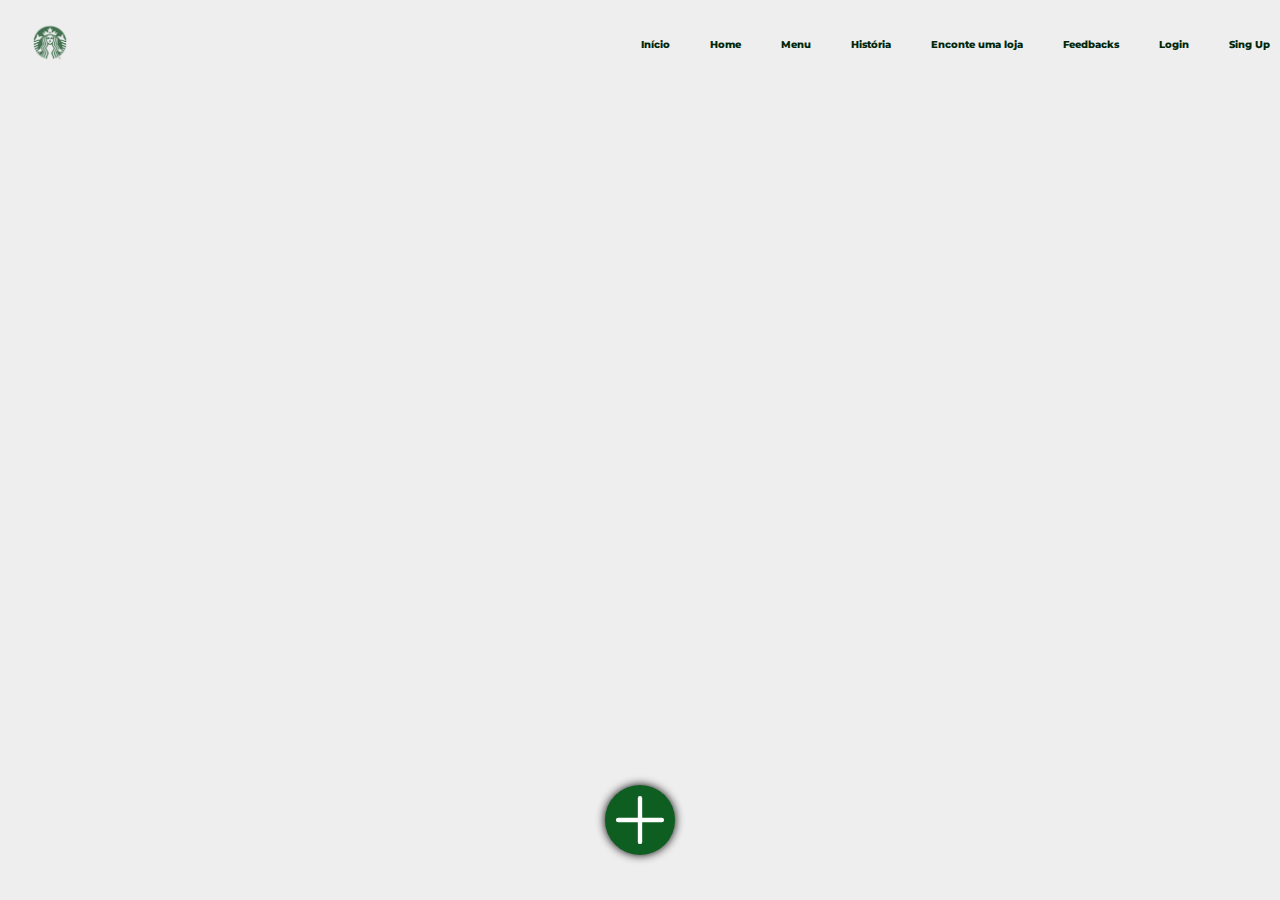
<file: index.html>
<!DOCTYPE html>
<html lang="pt-br">
  <head>
    <meta charset="UTF-8" />
    <meta http-equiv="X-UA-Compatible" content="IE=edge" />
    <meta name="viewport" content="width=device-width, initial-scale=1.0" />
    <title>Feedbacks</title>
    <link rel="stylesheet" href="index.css" />
    <script src="index.js" defer></script>
  </head>
  <body>
    <header>
      <a href="#"><img src="/imgs/starbucks-removebg-preview.png" class="logo"></a>
      <ul>
          <li><a href="inicio.html">Início</a></li>
          <li><a href="https://www.starbucks.com.br/home">Home</a></li>
          <li><a href="https://www.starbucks.com.br/menu-list">Menu</a></li>
          <li><a href="https://historias.starbucks.com/br/">História</a></li>
          <li><a href="https://www.starbucks.com.br/lojas">Enconte uma loja</a></li>
          <li><a href="index.html">Feedbacks</a></li>
          <li><a href="login.html">Login</a></li>
          <li><a href="singup.html">Sing Up</a></li>

      </ul>
  </header>
    <main>
      <a class="postadd"><img class="plus" src="/imgs/plus.svg" alt="" /></a>
      <section class="secao-posts">
        <!-- <article class="post">
          <div class="post-info">
            <div class="usuario-info">
              <div class="avatar"></div>
              <div class="nome-hora">
                <p class="nome">Joana da Silva Peixoto</p>
                <p class="hora">00 horas atrás</p>
              </div>
            </div>
            <p class="comentario">
              Lorem ipsum, dolor sit amet consectetur adipisicing elit. Eius
              veritatis ratione sit eveniet magni, velit omnis quo quis
              temporibus eaque architecto quos ex aliquam iure, adipisci
              praesentium quidem, quia voluptate.
            </p>
          </div>
          <img class="post-imagem" src="/imgs/pordosol.jpg" alt="perfil" />
          <div class="post-interacoes">
            <div class="container-like">
              <img class="like-btn" src="/imgs/like.svg" alt="like" />
              <p class="descricao-like">Curtir</p>
            </div>
            <div class="container-coment">
              <img class="coment-btn" src="/imgs/comentario.svg" alt="like" />
              <p class="descricao-comentario">Comentários</p>
            </div>
          </div>
        </article> -->
      </section>
    </main>
    <aside class="post-modal">
      <form class="form-post" action="#">
        <textarea
          name="comentario"
          class="comentario-form"
          placeholder="Digite um comentário de até 200 palavras" maxlength="200"></textarea>
        <div class="container-imagem">
          <input
            accept="image/*"
            type="file"
            name="campo-foto"
            id="campo-foto"
          />
        </div>
        <input class="postar" type="submit" value="Postar" />
      </form>
    </aside>
  </body>
</html>
</file>
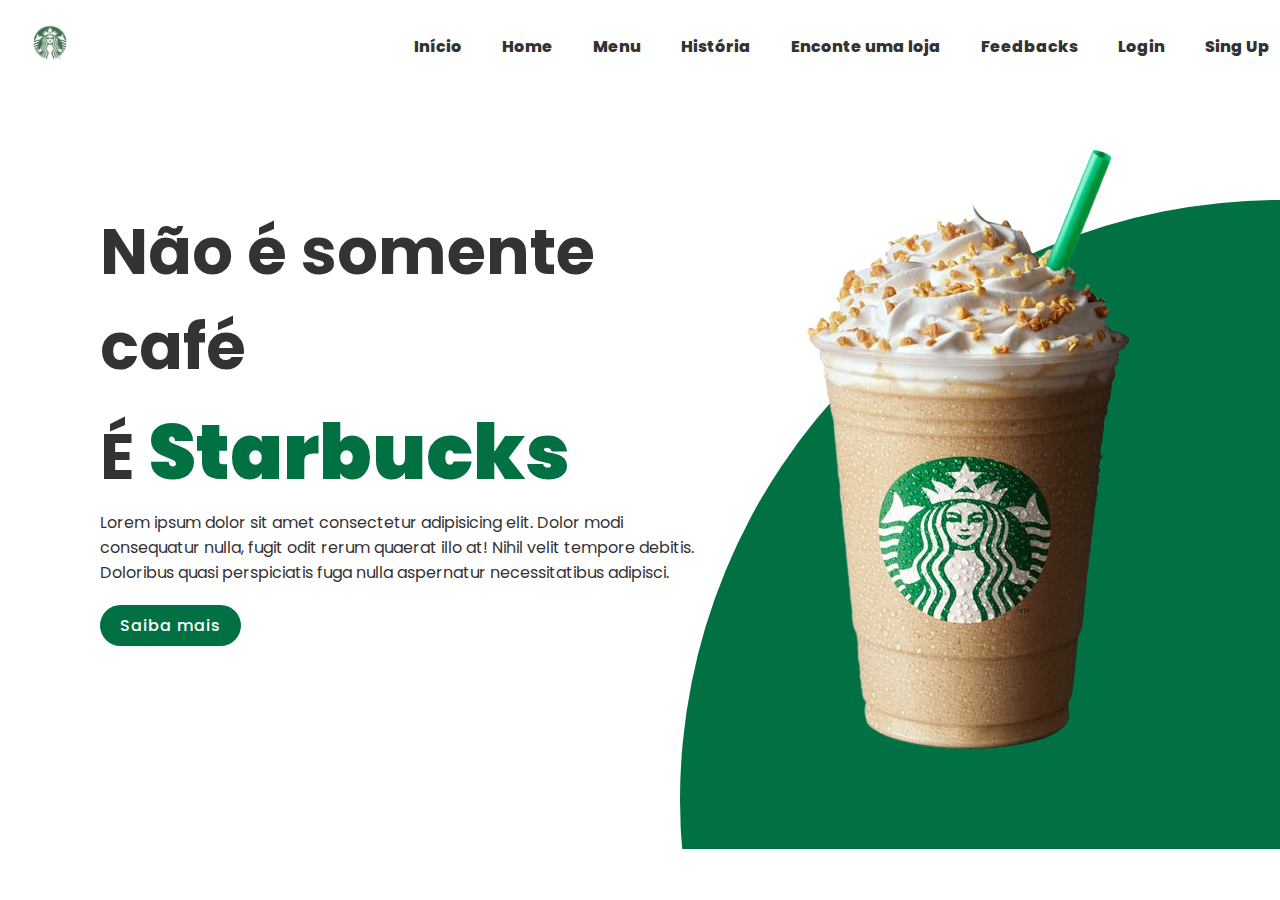
<file: inicio.html>
<!DOCTYPE html>
<html lang="pt-br">
  <head>
    <meta charset="UTF-8" />
    <meta http-equiv="X-UA-Compatible" content="IE=edge" />
    <meta name="viewport" content="width=device-width, initial-scale=1.0" />
    <title>Starbucks</title>
    <link rel="stylesheet" href="inicio.css" />
  </head>
  <body>
        <section>
            <div class="circle"></div>
            <header>
                <a href="#"><img src="/imgs/starbucks-removebg-preview.png" class="logo"></a>
                <ul>
                    <li><a href="inicio.html">Início</a></li>
                    <li><a href="https://www.starbucks.com.br/home">Home</a></li>
                    <li><a href="https://www.starbucks.com.br/menu-list">Menu</a></li>
                    <li><a href="https://historias.starbucks.com/br/">História</a></li>
                    <li><a href="https://www.starbucks.com.br/lojas">Enconte uma loja</a></li>
                    <li><a href="index.html">Feedbacks</a></li>
                    <li><a href="login.html">Login</a></li>
                    <li><a href="singup.html">Sing Up</a></li>
                </ul>
            </header>
            <div class="container">
                <div class="text-box">
                    <h2>Não é somente café <br> É <span>Starbucks</span></h2>
                    <p>Lorem ipsum dolor sit amet consectetur adipisicing elit. Dolor modi consequatur nulla, fugit odit rerum quaerat illo at! Nihil velit tempore debitis. Doloribus quasi perspiciatis fuga nulla aspernatur necessitatibus adipisci.</p>
                    <a href="https://www.starbucksathome.com/br/?gclid=Cj0KCQjworiXBhDJARIsAMuzAuzOiZ_751MkWuIRhAPJ2_MRSte2S827RvdvyNWphEpVBbzrHompzicaAjWDEALw_wcB">Saiba mais</a>
                </div>
                <div class="img-box">
                    <img src="/imgs/bebida1.png" class="starbucks" alt="preparo de bebida">
                </div>
            </div>
        </section>
    </body>
</html>
</file>
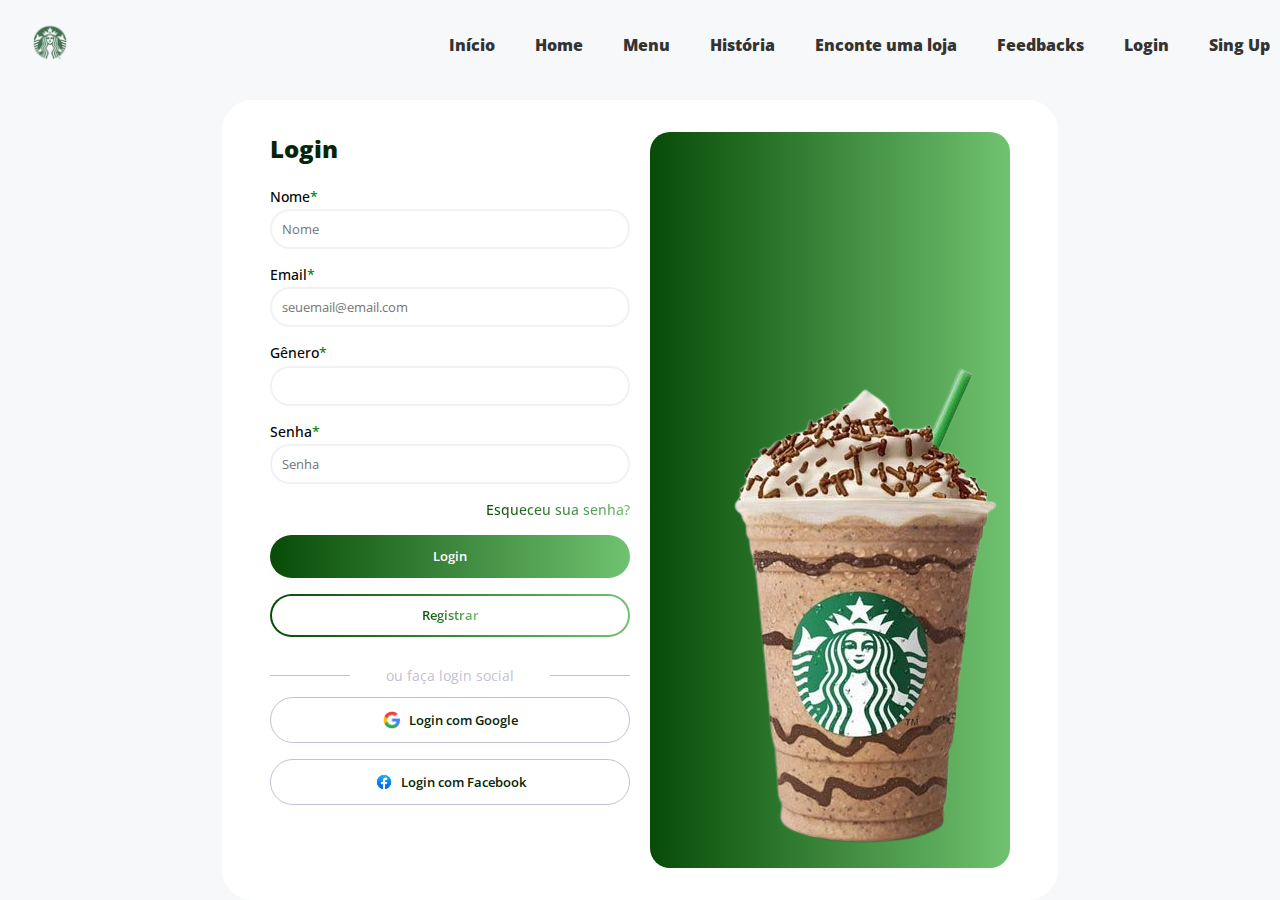
<file: login.html>
<!DOCTYPE html>
<html lang="pt-br">
<head>
    <meta charset="UTF-8">
    <meta http-equiv="X-UA-Compatible" content="IE=edge">
    <meta name="viewport" content="width=device-width, initial-scale=1.0">
    <link rel="stylesheet" href="login.css">
    <title>Login</title>
</head>
<body>
    <header>
        <a href="#"><img src="/imgs/starbucks-removebg-preview.png" class="logo"></a>
        <ul>
            <li><a href="inicio.html">Início</a></li>
            <li><a href="https://www.starbucks.com.br/home">Home</a></li>
            <li><a href="https://www.starbucks.com.br/menu-list">Menu</a></li>
            <li><a href="https://historias.starbucks.com/br/">História</a></li>
            <li><a href="https://www.starbucks.com.br/lojas">Enconte uma loja</a></li>
            <li><a href="index.html">Feedbacks</a></li>
            <li><a href="login.html">Login</a></li>
          <li><a href="singup.html">Sing Up</a></li>
        </ul>
    </header>
    <main class="card">
        <section class="esquerda">
            <h3 class="titulo__login">Login</h3>
            <br>
            <form>
                <section class="caixa__input">
                    <label for="nome">Nome</label>
                    <input type="text" placeholder="Nome">
                </section>
                <section class="caixa__input">
                    <label for="email">Email</label>
                    <input type="email" placeholder="seuemail@email.com" />
                </section>
                <section class="caixa__input">
                    <label for="genero">Gênero</label>
                    <input type="text"/>
                </section>
                <section class="caixa__input">
                    <label for="senha">Senha</label>
                    <input type="password" placeholder="Senha" />
                </section>
            </form>
            <section class="controle__salvamento">
                <span class="esqueceu__senha">
                    Esqueceu sua senha?
                </span>
            </section>
            <section class="controle__acesso">
                <button type="submit">Login</button>
                <a href="singup.html"><button class="botao__registrar" value="Re"></a>
                    <span  class="botao__registrar--texto">Registrar</span>
                </button>
            </section>
            <section class="separador">
                <span></span>
                <span>ou faça login social</span>
                <span></span>
            </section>
            <section class="controle__login_social">
                <a href="https://www.google.com/intl/pt-BR/account/about/">
                    <img src="/imgs/1534129544.png" alt="Logo Google" />
                    Login com Google
                </a>
                <a href="https://pt-br.facebook.com/login/device-based/regular/login/">
                    <img src="/imgs/70f936294a1f0f3949a9205df9340d5e-removebg-preview.png" alt="Logo Facebook" />
                    Login com Facebook
                </a>
            </section>
        </section>
        <section class="direita">
            <div class="background__imagem">
                <img src="/imgs/brigadeiro.png" alt="Imagem fundo">
            </div>
        </section>
    </main>
</body>
</html>
</file>
<file: index.css>
@import url("https://fonts.googleapis.com/css2?family=Montserrat:ital,wght@0,100;0,200;0,300;0,400;0,500;0,600;0,700;0,800;0,900;1,100;1,200;1,300;1,400;1,500;1,600;1,700;1,800;1,900&display=swap");

* {
  padding: 0;
  margin: 0;
  box-sizing: border-box;
  font-family: "Montserrat";
}

p {
  font-size: 1.6rem;
}

html {
  font-size: 62.5%;
}
body {
  background-color: rgb(238, 238, 238);
}

header{
  position: absolute;
  top: 0;
  left: 0;
  width: 100%;
  padding: 20px 10px;
  display: flex;
  justify-content: space-between;
  align-items: center;
}

header .logo{
  position: relative;
  max-width: 80px;
}
header ul{
  position: relative;
  display: flex;
}
header ul li{
  list-style: none;
}
header ul li a{
  display: inline-block;
  color: rgb(1, 39, 10);
  font-weight: 800;
  margin-left: 40px;
  text-decoration: none;
  
}

/* header {
  padding: 2rem 5rem;
  background-color: rgb(51, 51, 182);
  box-shadow: 0px 0px 10px -2px black;
  position: fixed;
  width: 100%;
  height: 90px;
  display: flex;
  justify-content: space-between;
  align-items: center;
} */

.logo {
  width: 80px;
}

main {
  padding: 90px 0 15rem 0;
  background-color: rgb(238, 238, 238);
  height: 100%;
  display: flex;
  justify-content: center;
}

a {
  text-decoration: none;
}

.login {
  font-size: 1.6rem;
  padding: 1rem 2rem;
  background-color: white;
  border-radius: 3px;
  color: rgb(10, 91, 29);
  cursor: pointer;
}

.login:hover {
  background-color: rgb(220, 219, 219);
  transition: 300ms ease;
}

.signup {
  font-size: 1.6rem;
  color: white;
  padding: 1rem 2rem;
}

.signup:hover {
  text-decoration: underline;
}

.postadd {
  display: inline-block;
  width: 70px;
  height: 70px;
  background-color: rgb(13, 94, 32);
  border-radius: 50%;
  position: fixed;
  bottom: 5%;
  right: auto;
  cursor: pointer;
  box-shadow: 0px 0px 10px black;
}

.postadd:hover {
  background-color: rgb(12, 95, 26);
  transition: 300ms ease;
}

.postadd:active {
  box-shadow: 0px 0px 1px black;
  transition: 100ms ease;
}

.plus {
  width: 100%;
}

.secao-posts {
  padding-top: 5rem;
  height: 100%;
  width: 50%;
  display: flex;
  flex-direction: column;
  gap: 3rem;
  /* background-color: rgb(186, 186, 186); */
}

.post {
  background-color: white;
  height: fit-content;
  border-radius: 5px;
  box-shadow: 0px 0px 5px black;
}

.post-info {
  display: flex;
  flex-direction: column;
  gap: 1.5rem;
  padding: 2.5rem 2rem;
}

.usuario-info {
  display: flex;
  align-items: center;
  gap: 1rem;
}

.avatar {
  width: 50px;
  height: 50px;
  background-image: url("/imgs/avatar.jpg");
  background-size: cover;
  border-radius: 50%;
}

.nome {
  font-weight: 500;
  font-size: 1.4rem;
}

.hora {
  color: #888;
  font-size: 1.4rem;
}

.comentario {
  font-size: 1.6rem;
  text-align: justify;
  line-height: 1.4;
}

.post-imagem {
  width: 100%;
}

.post-interacoes {
  display: flex;
  justify-content: center;
  gap: 10rem;
  padding: 2rem;
}

.container-like,
.container-coment {
  width: 50%;
  display: flex;
  align-items: center;
  justify-content: center;
  gap: 0.5rem;
  cursor: pointer;
}

.like-btn,
.coment-btn {
  width: 25px;
}

.descricao-like,
.descricao-comentario {
  color: #888;
  position: relative;
}

aside {
  position: fixed;
  display: none;
  justify-content: space-evenly;
  align-items: flex-start;
  padding: 100px 0;
  left: 0%;
  top: 0%;
  width: 100%;
  height: 100%;
  overflow: auto;
  background-color: rgba(0, 0, 0, 0.4);
  z-index: 3;
}

form {
  accent-color: rgb(26, 132, 31);
  display: flex;
  align-items: center;
  padding: 4rem 3rem;
  gap: 2.5rem;
  flex-direction: column;
  background-color: white;
  border-radius: 10px;
  box-shadow: 0px 0px 10px rgb(8, 88, 17);
}

.comentario-form {
  width: 100%;
  border: 1px solid rgb(5, 75, 24);
  resize: none;
  padding: 1rem 2rem;
}

.container-imagem {
  border: 1px dashed rgb(17, 115, 17);
  width: 450px;
  height: 300px;
  display: flex;
  align-items: center;
  justify-content: center;
}

.imagem-form {
  width: 450px;
  height: 300px;
}

.postar {
  padding: 1rem 2rem;
  border: none;
  width: fit-content;
  border-radius: 3px;
  font-size: 1.6rem;
  background-color: rgb(10, 66, 24);
  border-radius: 3px;
  color: white;
  cursor: pointer;
}

.postar:hover {
  background-color: rgb(28, 103, 13);
  transition: 300ms ease;
}
</file>
<file: inicio.css>
@import url('https://fonts.googleapis.com/css2?family=Montserrat:wght@300;400;500;700&family=Nunito+Sans:ital,wght@0,400;0,700;0,800;1,300;1,700&family=Poppins:wght@400;500;600;700;800;900&display=swap');

*{
    margin: 0;
    padding: 0;
    box-sizing: border-box;
    font-family: 'Poppins', sans-serif;
}
section{
    position: relative;
    width: 100%;
    min-width: 100vh;
    padding: 100px;
    display: flex;
    justify-content: space-between;
    align-items: center;
    background: #fff;
}
header{
    position: absolute;
    top: 0;
    left: 0;
    width: 100%;
    padding: 20px 10px;
    display: flex;
    justify-content: space-between;
    align-items: center;
}
header .logo{
    position: relative;
    max-width: 80px;
}
header ul{
    position: relative;
    display: flex;
}
header ul li{
    list-style: none;
}
header ul li a{
    display: inline-block;
    color: #333;
    font-weight: 800;
    margin-left: 40px;
    text-decoration: none;
}
.container{
    position: relative;
    width: 100%;
    display: flex;
    justify-content: space-between;
    align-items: center;
}
.container .text-box{
    position: relative;
    max-width: 600px;
}
.container .text-box h2{
    color: #333;
    font-size: 4em;
    font-weight: 500px;
}
.container .text-box h2 span{
    color: #017143;
    font-size: 1.2em;
    font-weight: 900;
}
.container .text-box p{
    color: #333;
}
.container .text-box a{
    display: inline-block;
    margin-top: 20px;
    padding: 8px 20px;
    background: #017143;
    color: #fff;
    border-radius: 40px;
    font-weight: 500;
    letter-spacing: 1px;
    text-decoration: none;
}
.container .img-box{
    width: 600px;
    display: flex;
    justify-content: flex-end;
    padding-right: 50px;
    margin-top: 50px;
}
.container .img-box img{
    max-width: 340px;
}
.social{
    position: absolute;
    top: 50%;
    right: 90px;
    transform: translateY(-50%);
    display: flex;
    justify-content: center;
    align-items: center;
    flex-direction: column;
}
.social li {
    list-style: none;
}
.social li a{
    display: inline-block;
    margin: 5px 0;
    transform: scale(0.6);
    filter: invert(1);
}
.circle{
    position: absolute;
    top: 0;
    left: 0;
    width: 100%;
    height: 100%;
    background: #017143;
    clip-path: circle(600px at right 800px);
}


.img-box{
    filter: drop-shadow(10 5 0.4en rgb(37, 212, 255));
}
</file>
<file: login.css>
@import url("https://fonts.googleapis.com/css2?family=Open+Sans:wght@400;500;600;800&display=swap");
:root {
  --cor-background: #f7f8fa;
  --cor-branco: #fff;
  --cor-texto: #241a52;
  --cor-texto-fraco: #c4bfd4;
  --cor-borda-input-desabilitado: #f2f1f6;
  --cor-background-desfocado: rgba(255, 255, 255, 0.15);
  --cor-shadow-desfocado: rgba(0, 0, 0, 0.1);
  --cor-borda-desfocado: rgba(255, 255, 255, 0.2);
}

* {
  font-family: "Open Sans", sans-serif;
  -moz-box-sizing: border-box;
  box-sizing: border-box;
  letter-spacing: 0px;
  margin: 0;
}

header{
  position: absolute;
  top: 0;
  left: 0;
  width: 100%;
  padding: 20px 10px;
  display: flex;
  justify-content: space-between;
  align-items: center;
}
header .logo{
  position: relative;
  max-width: 80px;
}
header ul{
  position: relative;
  display: flex;
}
header ul li{
  list-style: none;
}
header ul li a{
  display: inline-block;
  color: #333;
  font-weight: 800;
  margin-left: 40px;
  text-decoration: none;
}
html,
body {
  height: 100vh;
  display: grid;
  justify-content: center;
  background-color: var(--cor-background);
}

main.card {
  display: grid;
  grid-template-columns: 1fr 1fr;
  width: 100%;
  max-width: 900px;
  background-color: var(--cor-branco);
  column-gap: 20px;
  padding: 2rem 3rem;
  border-radius: 30px;
  margin-top: 100px;
}

main.card section.esquerda .imagem__logo {
  width: 50px;
  margin-bottom: 0.5rem;
}

main.card section.esquerda h3.titulo__login {
  font-weight: 800;
  font-size: 1.5rem;
  color: rgb(6, 37, 6);
}

main.card section.esquerda span.subtitulo {
  font-size: 0.9rem;
  color: var(--cor-texto-fraco);
  margin: 1rem 0;
  display: inline-block;
}

main.card section.esquerda form .caixa__input {
  display: flex;
  flex-direction: column;
  margin-bottom: 1rem;
}

main.card section.esquerda form .caixa__input label {
  font-size: 0.9rem;
  margin-bottom: 0.2rem;
  font-weight: 500;
}

main.card section.esquerda form .caixa__input label::after {
  content: "*";
  color: green;
}

main.card section.esquerda form .caixa__input input {
  color: var(--cor-texto);
  border-radius: 30px;
  height: 40px;
  padding-left: 10px;
  border: 2px solid transparent;
  background-image: linear-gradient(var(--cor-branco), var(--cor-branco)),
    linear-gradient(
      to right,
      var(--cor-borda-input-desabilitado),
      var(--cor-borda-input-desabilitado)
    );
  background-origin: border-box;
  background-clip: padding-box, border-box;
}

main.card section.esquerda form .caixa__input input:focus {
  background-image: linear-gradient(var(--cor-branco), var(--cor-branco)),
    linear-gradient(to right, rgb(7, 75, 7), rgb(112, 194, 112));
}

main.card section.esquerda .controle__salvamento {
  display: flex;
  justify-content: flex-end;
  margin-bottom: 1rem;
}

main.card section.esquerda .controle__salvamento span.esqueceu__senha {
  font-size: 0.9rem;
  cursor: pointer;
  font-weight: 500;
  background: linear-gradient(
    to right,rgb(7, 75, 7),
    rgb(112, 194, 112)
  );
  -webkit-background-clip: text;
  -webkit-text-fill-color: transparent;
}

main.card section.esquerda .controle__acesso {
  display: flex;
  flex-direction: column;
}

main.card section.esquerda .controle__acesso button {
  border-radius: 30px;
  height: 43px;
  margin-bottom: 1rem;
  border: none;
  font-weight: 600;
  cursor: pointer;
}

main.card section.esquerda .controle__acesso button[type="submit"] {
  background: linear-gradient(
    to right,rgb(7, 75, 7),rgb(112, 194, 112)
  );
  color: var(--cor-branco);
}

main.card section.esquerda .controle__acesso button.botao__registrar {
  border: 2px solid transparent;
  background-image: linear-gradient(var(--cor-branco), var(--cor-branco)),
    linear-gradient(to right,rgb(7, 75, 7),rgb(112, 194, 112)
    );

  background-origin: border-box;
  background-clip: padding-box, border-box;
}

main.card
  section.esquerda
  .controle__acesso
  button.botao__registrar
  .botao__registrar--texto {
  background: linear-gradient(to right,rgb(7, 75, 7),rgb(112, 194, 112)

  );
  -webkit-background-clip: text;
  -webkit-text-fill-color: transparent;
}

main.card section.esquerda .separador {
  display: grid;
  grid-template-columns: 0.6fr 1.5fr 0.6fr;
  align-items: center;
  text-align: center;
  margin: 0.8rem 0;
}

main.card section.esquerda .separador span:nth-child(1),
main.card section.esquerda .separador span:nth-child(3) {
  display: block;
  width: 100%;
  height: 1px;
  background-color: var(--cor-texto-fraco);
}

main.card section.esquerda .separador span:nth-child(2) {
  color: var(--cor-texto-fraco);
  font-size: 0.9rem;
}

main.card section.esquerda .controle__login_social {
  display: flex;
  flex-direction: column;
}

main.card section.esquerda .controle__login_social a {
  border: 1px solid var(--cor-texto-fraco);
  display: flex;
  justify-content: center;
  align-items: center;
  margin-bottom: 1rem;
  padding: 0.8rem 0;
  border-radius: 30px;
  text-decoration: none;
  font-size: 0.8rem;
  font-weight: 600;
  color:rgb(6, 37, 6) ;
}
main.card section.esquerda .controle__login_social a img {
  width: 18px;
  margin-right: 0.5rem;
}

main.card section.direita .background__imagem {
  background: linear-gradient(    to right,rgb(7, 75, 7),rgb(112, 194, 112)

  );
  height: 100%;
  width: 100%;
  min-width: 360px;
  border-radius: 20px;
  position: relative;
}

main.card section.direita .background__imagem .detalhe__vidro {
  position: absolute;
  top: 0;
  bottom: 0;
  left: 0;
  right: 0;
  display: flex;
  justify-content: center;
  align-items: center;
  width: 90%;
  margin: auto;
  z-index: 1;
}

main.card section.direita .background__imagem .detalhe__vidro--interno span {
  font-weight: 800;
  color: var(--cor-branco);
  text-shadow: 0 0 5px rgb(6, 37, 6);
}

main.card section.direita .background__imagem img {
  position: absolute;
  bottom: 0;
  right: 10px;
  max-width: 75%;
}

@media screen and (max-width: 800px) {
  main.card {
    grid-template-columns: 1fr;
  }
  main.card section.direita .background__imagem {
    height: 150px;
    margin-bottom: 2rem;
  }
  main.card section.direita .background__imagem img {
    height: 130px;
  }
}

@media screen and (max-width: 480px) {
  html,
  body {
    height: unset;
  }

  main.card {
    padding: 2rem 1rem;
  }
}
</file>
